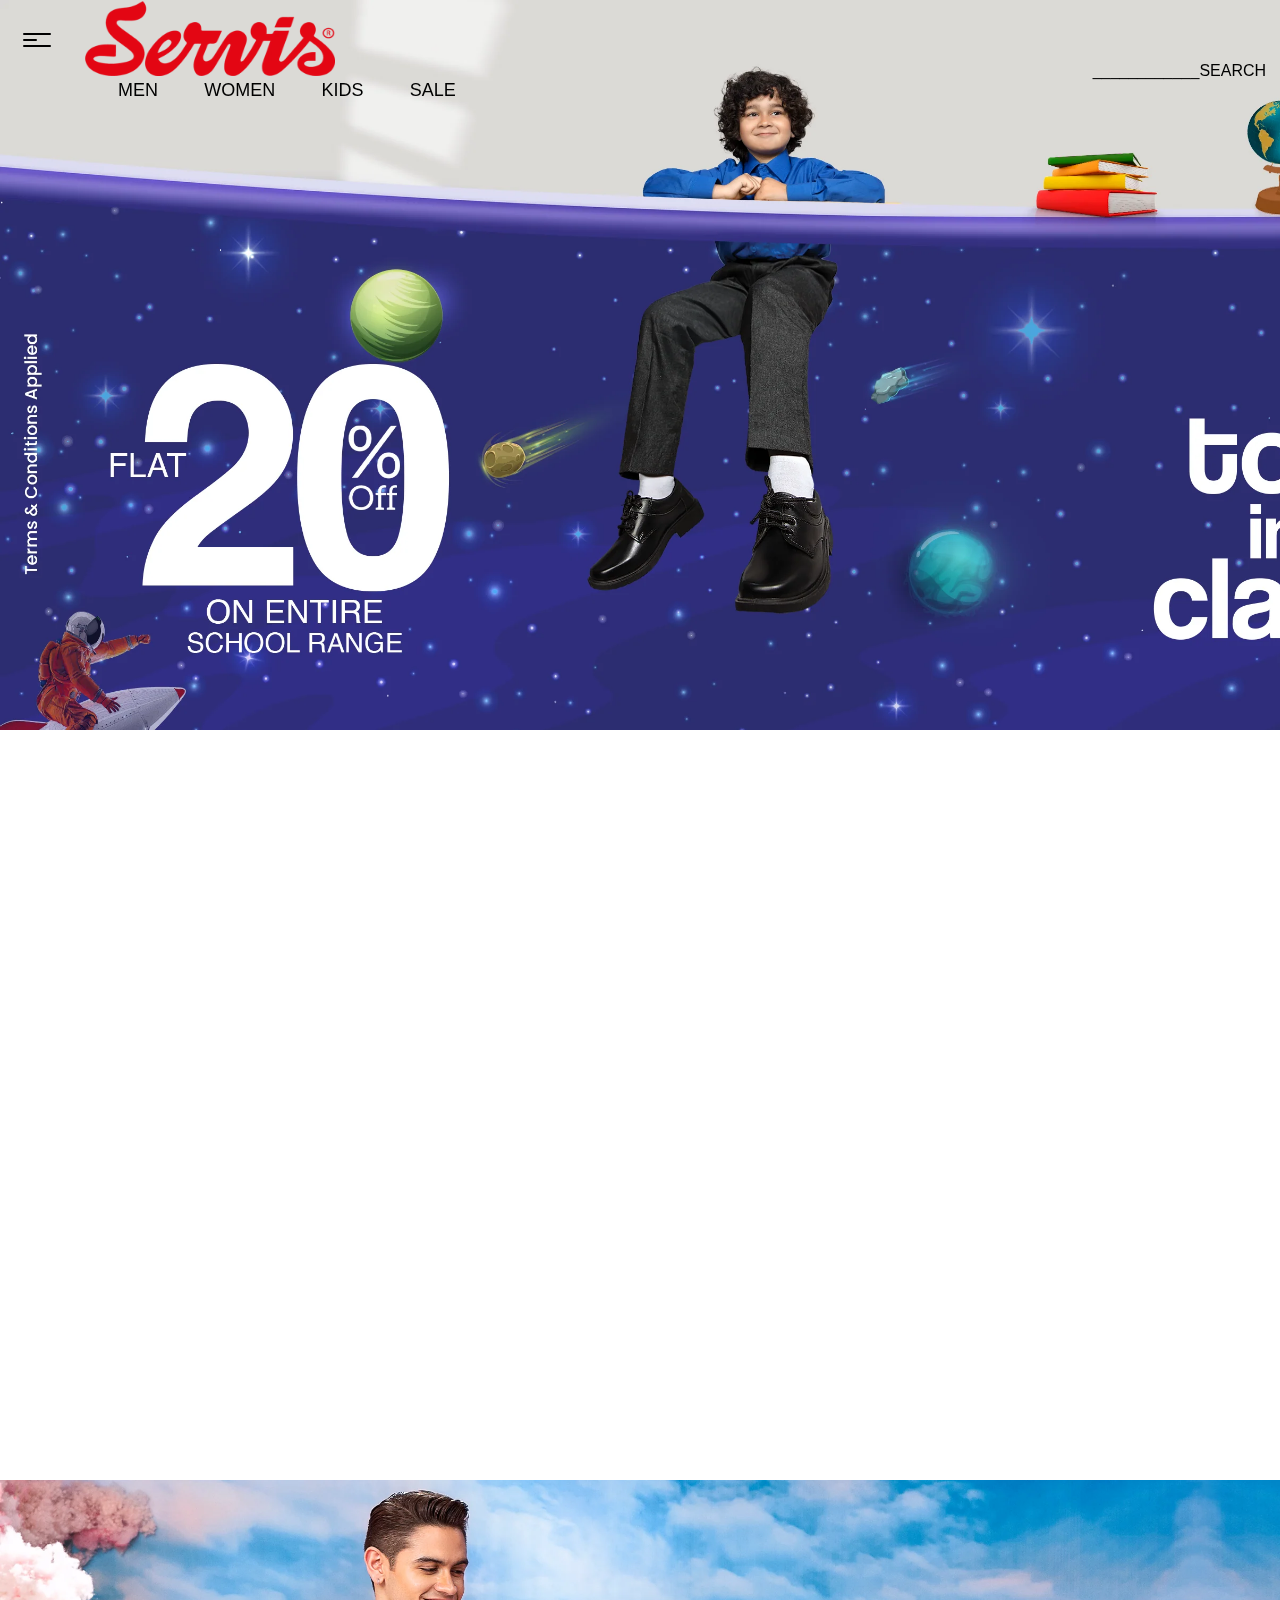
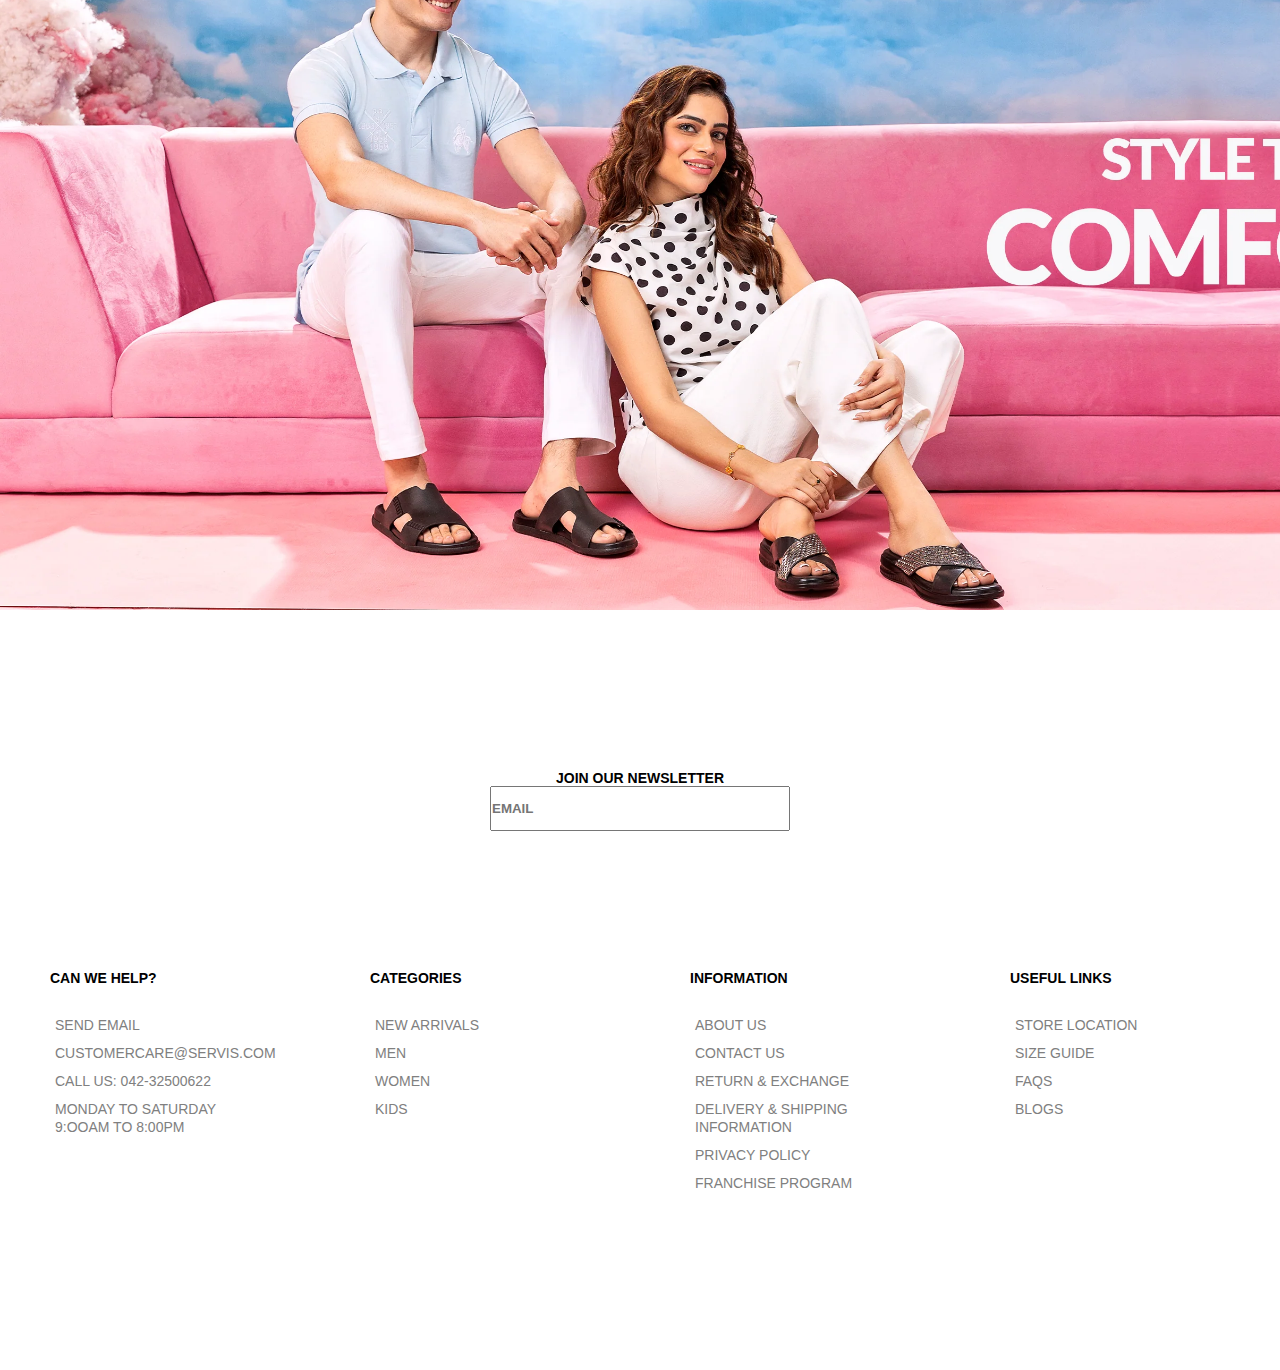
<file: index.html>
<!DOCTYPE html>
<html lang="en">

<head>
    <meta charset="UTF-8">
    <meta name="viewport" content="width=device-width, initial-scale=1.0">
    <title>Servis -Homepage</title>
    <link rel="stylesheet" href="style.css">
    <link href="https://css.gg/css" rel="stylesheet" />
</head>

<body>
    <div class="main">
        <div class="nav">
            <div class="nav_one">
                <div class="logo">
                    <i class="gg-menu-left-alt"></i>
                    <a href="./index.html">
                        <img src="images/logo.png" width="250px" height="75px">
                    </a>
                </div>
                <div class="search">
                    <a href="#">____________SEARCH</a>
                    <i class="gg-shopping-bag"></i>
                </div>
            </div>
            <div class="nav_two">
                <div class="pages">
                    <ul>
                        <li><a href="./men.html">MEN</a></li>
                        <li><a href="#">WOMEN</a></li>
                        <li><a href="#">KIDS</a></li>
                        <li><a href="#">SALE</a></li>
                    </ul>
                </div>
            </div>
        </div>
        <div class="banner_one"></div>
        <div class="video">
            <video autoplay muted loop class="vid">
                <source
                    src="https://www.servis.pk/cdn/shop/videos/c/vp/176ae26f994a458693c3798b0f617ba9/176ae26f994a458693c3798b0f617ba9.HD-1080p-7.2Mbps-31121513.mp4?v=0">
            </video>
        </div>
        <div class="banner_two"></div>
        <div class="footer">
            <div class="email">
                <div class="input">
                    <h1>JOIN OUR NEWSLETTER</h1>
                    <input type="email" placeholder="EMAIL">
                </div>
            </div>
            <div class="contact">
                <div class="one">
                    <div class="footer_sty">
                        <h2>CAN WE HELP?</h2>
                        <ul>
                            <li><a href="#">SEND EMAIL</a></li>
                            <li><a href="#">CUSTOMERCARE@SERVIS.COM</a></li>
                            <li><a href="#">CALL US: 042-32500622</a></li>
                            <li><a href="#">MONDAY TO SATURDAY 9:OOAM TO 8:00PM</a></li>
                        </ul>
                    </div>
                    <div class="footer_sty smaller" >
                        <h2>CATEGORIES</h2>
                        <ul class="hide">
                            <li><a href="#">NEW ARRIVALS</a></li>
                            <li><a href="#">MEN</a></li>
                            <li><a href="#">WOMEN</a></li>
                            <li><a href="#">KIDS</a></li>
                        </ul>
                    </div>
                </div>
                <div class="two">
                    <div class="footer_sty smaller">
                        <h2>INFORMATION</h2>
                        <ul class="hide">
                            <li><a href="#">ABOUT US</a></li>
                            <li><a href="#">CONTACT US</a></li>
                            <li><a href="#">RETURN & EXCHANGE </a></li>
                            <li><a href="#">DELIVERY & SHIPPING INFORMATION</a></li>
                            <li><a href="#">PRIVACY POLICY</a></li>
                            <li><a href="#">FRANCHISE PROGRAM</a></li>
                        </ul>
                    </div>
                    <div class="footer_sty smaller">
                        <h2>USEFUL LINKS</h2>
                        <ul class="hide">
                            <li><a href="#">STORE LOCATION</a></li>
                            <li><a href="#">SIZE GUIDE</a></li>
                            <li><a href="#">FAQS</a></li>
                            <li><a href="#">BLOGS</a></li>
                        </ul>
                    </div>
                </div>
            </div>
        </div>
    </div>
</body>

</html>
</file>
<file: style.css>
* {
    margin: 0;
    padding: 0;
    box-sizing: border-box;
    font-family: HelveticaNeueCyr, sans-serif;
}

.main {
    width: 100%;
    height: auto;
}

.banner_one {
    background-image: url("./images/banner_one.png");
    background-size: cover;
    width: 100%;
    height: 730px;
}

.nav {
    position: fixed;
    width: 100%;
    height: 120px;
}

.nav_one {
    display: flex;
    justify-content: space-between;
    width: 100%;
    height: 80px;
}

.logo {
    display: flex;
    justify-content: space-around;
    align-items: center;
    width: 28%;
    height: 80px;
}

.search {
    display: flex;
    justify-content: space-around;
    align-items: end;
    width: 15%;
    height: 80px;
}

.search a {
    text-decoration: none;
    color: black;
}

.gg-menu-left-alt {
    box-sizing: border-box;
    position: relative;
    display: block;
    width: 16px;
    height: 14px;
    transform: scale(var(--ggs, 1))
}

.gg-menu-left-alt::after,
.gg-menu-left-alt::before {
    content: "";
    position: absolute;
    box-sizing: border-box;
    display: block;
    height: 2px;
    border-radius: 4px;
    background: currentColor
}

.gg-menu-left-alt::before {
    width: 28px;
    box-shadow: 0 12px 0
}

.gg-menu-left-alt::after {
    width: 14px;
    top: 6px
}



.nav_two {
    width: 100%;
    height: 40px;
}

.pages {
    margin-left: 95px;
    width: 30%;
    height: 40px;
}

.pages ul {
    display: flex;
    justify-content: space-around;
    list-style: none;
}

.pages li a {
    text-decoration: none;
    color: black;
    font-size: 18px;
}

.video {
    margin-top: 10px;
    background-size: cover;
    width: 100%;
    height: 730px;
    overflow: hidden;
}

.vid {
    background-size: cover;
    width: 100%;
    height: auto;
}

.banner_two {
    overflow: hidden;
    margin-top: 10px;
    background-image: url("./images/banner_two.png");
    background-size: cover;
    width: 100%;
    height: 730px;
}

.footer {
    width: 100%;
    height: 750px;
    margin-top: 10px;
}

.email {
    display: flex;
    justify-content: center;
    align-items: end;
    width: 100%;
    height: 300px;
}

.input {
    text-align: center;
    width: 25%;
    height: 150px;
}

.input h1 {
    font-size: 14px;
}

.input input {
    width: 300px;
    height: 45px;
}

.input input:placeholder-shown {
    font-weight: 800;
    color: black;
}

.contact {
    display: flex;
    width: 100%;
    height: 450px;
}

.contact .one,
.contact .two {
    display: flex;
    width: 50%;
    height: 450px;
}

.footer_sty {
    width: 50%;
    height: 450px;
}

.footer_sty {
    padding: 50px 50px 50px 50px;
}

.footer_sty h2 {
    font-size: 14px;
}

.footer_sty ul {
    margin-top: 25px;
    list-style: none;
}

.footer_sty li {
    padding: 5px;
}

.footer_sty a {
    text-decoration: none;
    color: gray;
    font-size: 14px;
}

@media (max-width:999px) and (min-width:881px) {
    .banner_one {
        height: 530px;
    }

    .nav_one {
        justify-content: space-around;
    }

    .logo {
        width: 38%;
    }

    .search {
        justify-content: flex-end;
        gap: 20px;
        width: 55%;
    }

    .nav_two {
        display: none;
    }

    .video {
        height: 530px;
    }

    .banner_two {
        height: 530px;
    }

    .footer {
        height: 530px;
    }
}

@media (max-width:880px) and (min-width:640px) {
    .banner_one {
        height: 530px;
    }

    .nav_one {
        justify-content: space-between;
    }

    .logo {
        width: 60%;
    }

    .logo img {
        width: 150px;
        height: 50px;
    }

    .search {
        gap: 20px;
        width: 40%;
    }

    .nav_two {
        display: flex;
        justify-content: center;
        align-items: center;
    }

    .pages {
        display: flex;
        justify-content: center;
        align-items: center;
        margin-left: 0px;
        width: 50%;
    }

    .pages ul {
        width: 100%;
    }

    .video {
        height: 530px;
    }

    .banner_two {
        height: 530px;
    }

    .footer {
        height: 530px;
    }

    .email {
        width: 100%;
        height: 300px;
    }

    .input {
        width: 55%;
        height: 175px;
    }

    .input input {
        width: 100%;
    }

    .contact {
        display: block;
        width: 100%;
        height: 450px;
    }

    .contact .one,
    .contact .two {
        display: flex;
        flex-wrap: wrap;
        width: 100%;
        height: 320px;
    }

    .footer_sty {
        width: 100%;
        height: 220px;
    }

    .footer_sty h2 {
        font-size: 12px;

    }

    .footer li a {
        font-size: 12px;
    }

    .hide {
        display: none;
    }

    .smaller {
        height: 100px;
    }


}

@media (max-width:639px) {
    .banner_one {
        height: 530px;
    }

    .nav_one {
        justify-content: space-between;
    }

    .logo {
        width: 60%;
    }

    .logo img {
        width: 150px;
        height: 50px;
    }

    .search {
        gap: 20px;
        width: 40%;
    }

    .nav_two {
        display: flex;
        justify-content: center;
        align-items: center;
    }

    .pages {
        display: flex;
        justify-content: center;
        align-items: center;
        margin-left: 0px;
        width: 50%;
    }

    .pages ul {
        width: 100%;
    }

    .video {
        height: 530px;
    }

    .banner_two {
        height: 530px;
    }

    .footer {
        height: 530px;
    }

    .email {
        width: 100%;
        height: 300px;
    }

    .input {
        width: 55%;
        height: 175px;
    }

    .input input {
        width: 100%;
    }

    .contact {
        display: block;
        width: 100%;
        height: 450px;
    }

    .contact .one,
    .contact .two {
        display: flex;
        flex-wrap: wrap;
        width: 100%;
        height: 320px;
    }

    .footer_sty {
        width: 100%;
        height: 220px;
    }


    .footer_sty h2 {
        font-size: 12px;

    }

    .footer li a {
        font-size: 12px;
    }

    .hide {
        display: none;
    }

    .smaller {
        height: 100px;
    }


}
</file>
